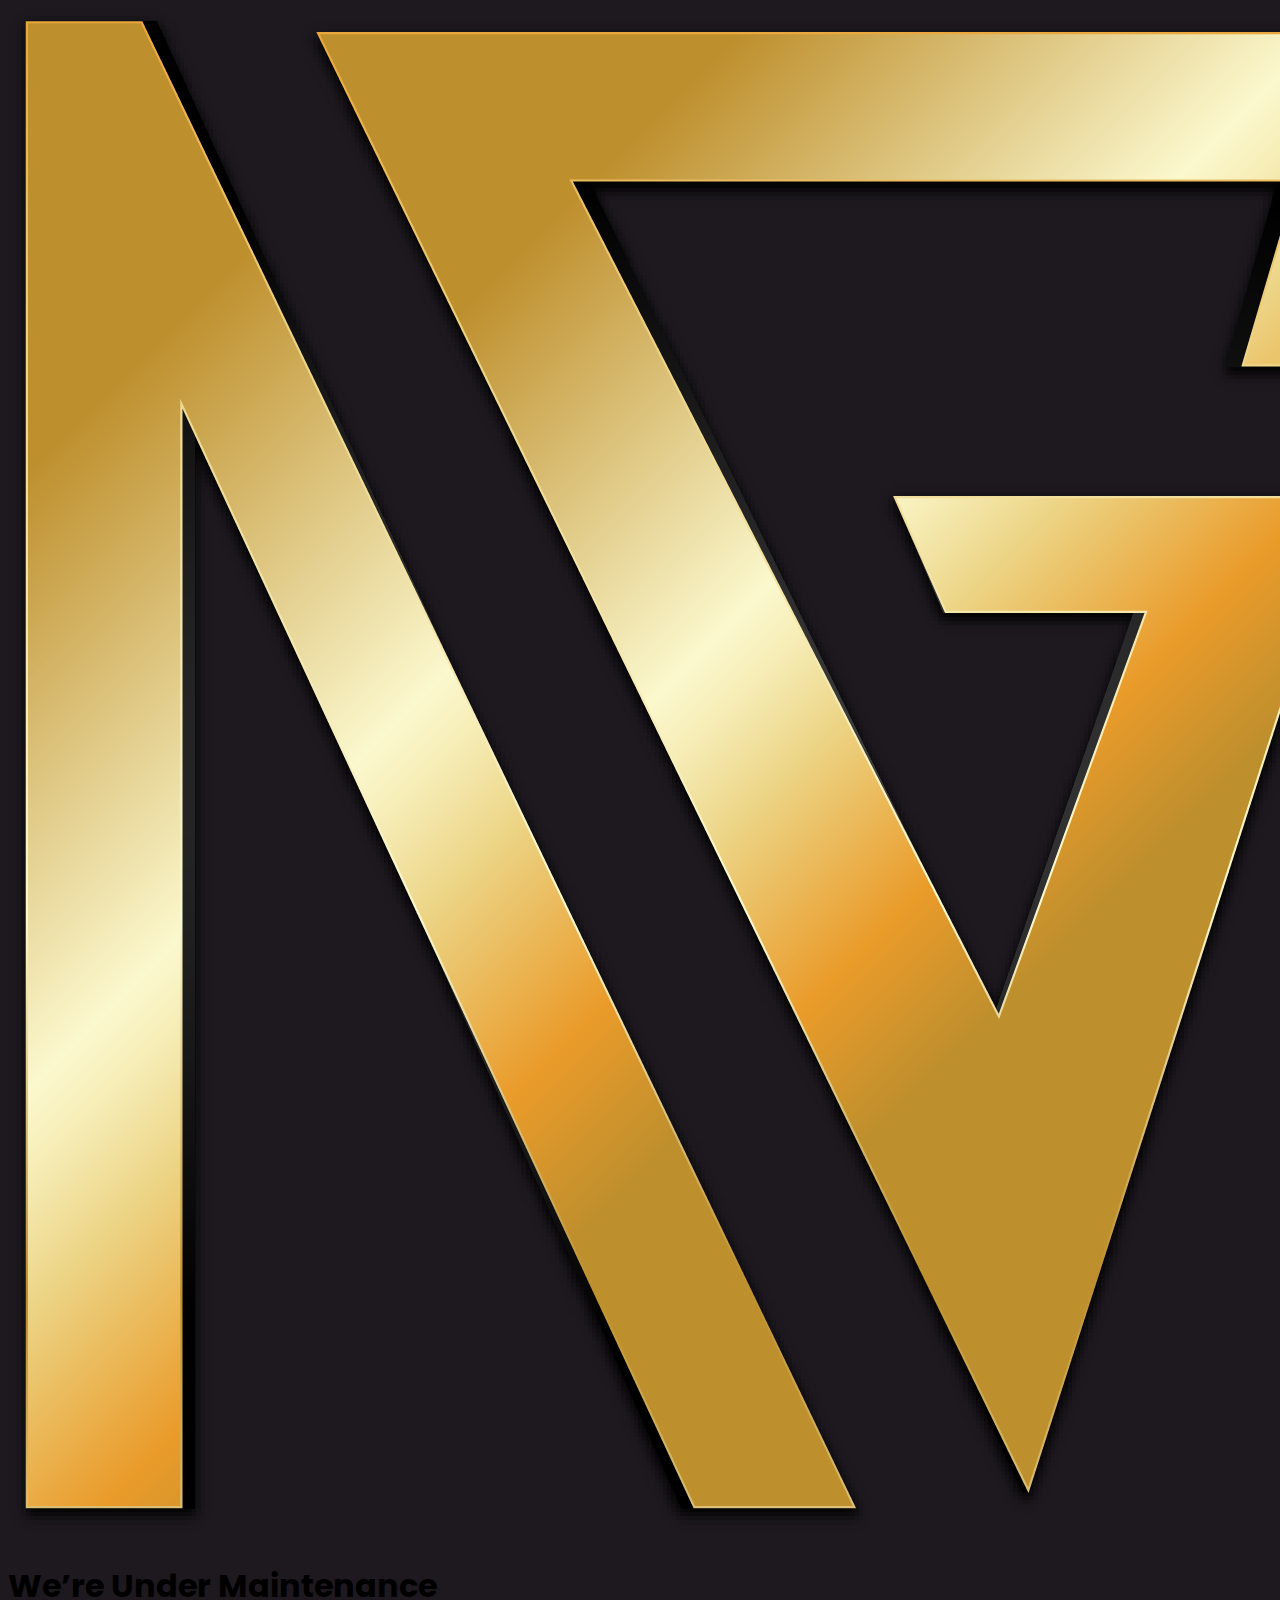
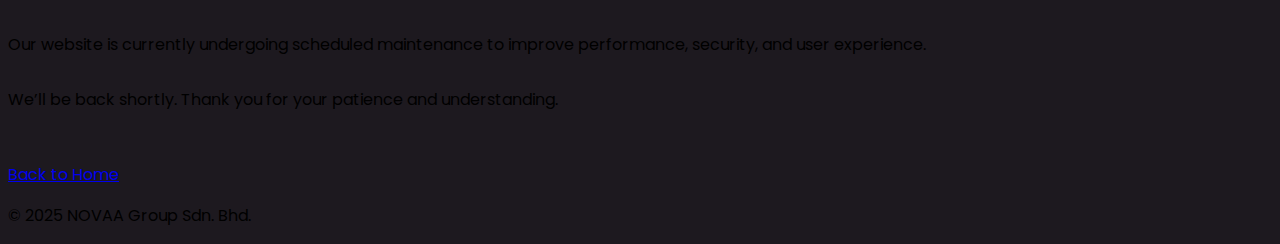
<file: public/index.html>
<!DOCTYPE html>
<html lang="en">
<head>
  <meta charset="UTF-8" />
  <meta http-equiv="X-UA-Compatible" content="IE=edge" />
  <meta name="viewport" content="width=device-width, initial-scale=1.0" />

  <title>NOVAA Group | Under Maintenance</title>

  <!-- favicon -->
  <link rel="shortcut icon" href="./favicon.svg" type="image/svg+xml">

  <!-- main css -->
  <link rel="stylesheet" href="./assets/css/style.css">

  <!-- google fonts -->
  <link rel="preconnect" href="https://fonts.googleapis.com">
  <link rel="preconnect" href="https://fonts.gstatic.com" crossorigin>
  <link
    href="https://fonts.googleapis.com/css2?family=Oxanium:wght@600;700;800&family=Poppins:wght@400;500;600;700&display=swap"
    rel="stylesheet">
</head>

<body id="top">

  <!-- HEADER -->
  <header class="header">
    <div class="header-bottom active">
      <div class="container">
        <a href="index.html" class="logo">
          <img src="assets/images/logoheader.png" alt="NOVAA Group Logo">
        </a>
      </div>
    </div>
  </header>

  <!-- MAIN -->
  <main>
    <section class="section policies" aria-label="Under Maintenance">
      <div class="container">

        <h1 class="h2 section-title">We&rsquo;re Under Maintenance</h1>

        <p class="section-text2" style="margin-bottom: 30px;">
          Our website is currently undergoing scheduled maintenance to improve performance,
          security, and user experience.
        </p>

        <p class="section-text2" style="margin-bottom: 50px;">
          We’ll be back shortly. Thank you for your patience and understanding.
        </p>

        <a href="index.html" class="btn" style="position: relative;">
          Back to Home
        </a>

      </div>
    </section>
  </main>

  <!-- FOOTER -->
  <footer class="footer">
    <div class="footer-bottom">
      <div class="container">
        <p class="copyright">
          &copy; 2025 NOVAA Group Sdn. Bhd.
        </p>
      </div>
    </div>
  </footer>

</body>
</html>
</file>
<file: public/assets/css/style.css>
:root {

/**
* colors
*/

--rich-black-fogra-29_95: hsla(222, 18%, 11%, 0.95);
--raisin-black-1: hsl(0, 0%, 16%);
--raisin-black-2: hsl(236, 17%, 17%);
--raisin-black-3: hsl(280, 11%, 11%);
--raisin-black-4: hsl(280, 8%, 15%);
--english-violet: hsl(274, 21%, 23%);
--eerie-black-1: hsl(277, 25%, 10%);
--eerie-black-2: hsl(280, 7%, 8%);
--roman-silver: hsl(220, 6%, 59%);
--quick-silver: hsl(0, 1%, 65%);
--light-gray-1: hsl(0, 0%, 80%);
--light-gray-2: hsl(0, 2%, 82%);
--marigold_75: hsla(42, 99%, 46%, 0.75);
--xiketic_90: hsla(280, 37%, 8%, 0.9);
--cultured-2: hsl(0, 0%, 97%);
--marigold: hsl(42, 99%, 46%);
--platinum: hsl(0, 0%, 89%);
--dim-gray: hsl(0, 0%, 42%);
--white_15: hsla(0, 0%, 100%, 0.15);
--white_10: hsla(0, 0%, 100%, 0.1);
--xiketic: hsl(277, 25%, 10%);
--silver: hsl(0, 0%, 78%);
--white: hsl(0, 0%, 100%);
--jet: hsl(236, 13%, 23%);
--gradientbg:linear-gradient(200deg, var(--raisin-black-3) 50%, var(--marigold_75) 100%);

/**
* typography
*/

--ff-oxanium: 'Oxanium', cursive;
--ff-poppins: 'Poppins', sans-serif;

--fs-1: 7rem;
--fs-2: 4.5rem;
--fs-3: 3.6rem;
--fs-4: 2.4rem;
--fs-5: 2.2rem;
--fs-6: 2rem;
--fs-7: 1.6rem;
--fs-8: 1.5rem;
--fs-9: 1.4rem;
--fs-10: 1.3rem;
--fs-11: 1.2rem;
--fs-12: 0.8rem;

--fw-500: 500;
--fw-600: 600;
--fw-700: 700;
--fw-800: 800;
}

body {
    font-family: var(--ff-poppins);
    background-color: var(--raisin-black-3);
}

.navbar {
    background-color: var(--eerie-black-2);
    width: 100%;
    z-index: 1000;
}

.navbar-brand {
    font-family: var(--ff-oxanium);
    font-weight: var(--fw-800);
}

.navbar-brand img {
    height: 50px;
}

/* FULL WIDTH MOBILE DROPDOWN */
.mobile-dropdown {
  width: 100vw;
  left: 50% !important;
  transform: translateX(-50%);
  background-color: var(--eerie-black-2);
}

.mobile-dropdown .dropdown-item {
  font-family: var(--ff-poppins);
  font-weight: var(--fw-400);
  padding: 15px;
}

.mobile-dropdown .dropdown-item:last-child {
  border-bottom: 1px solid var(--white_10);
}

.mobile-dropdown .dropdown-item:hover {
  background-color: transparent;
}

/* HERO SECTION */
.hero {
  width: 100%;
  overflow: hidden;
}

.hero-img {
  width: 100%;
  height: auto;
  display: block;
}

.crop-box {
  height: 300px;
}

.crop-box img {
  width: 100%;
  height: 100%;
  object-fit: cover;
  object-position: right center;
}

.feature-img {
  width: 100%;
  height: 270px;
  object-fit: cover;
  object-position: right center;
}

.team-img {
  width: 100%;
}


/* Desktop center logo */
@media (min-width: 992px) {
  .navbar .navbar-brand {
    position: absolute;
    left: 50%;
    transform: translateX(-50%);
  }

  .team-img {
  width: 70%;
  }
}

footer .form-control {
  background-color: var(--raisin-black-3);
  color: white;
  border: 1px solid #444;
}

footer .form-control::placeholder {
  color: #aaa;
  font-size: 0.7rem;
}

footer .form-control:focus {
  background-color: var(--raisin-black-3);
  color: white;
  border-color: var(--marigold);
  box-shadow: none;
}
</file>
